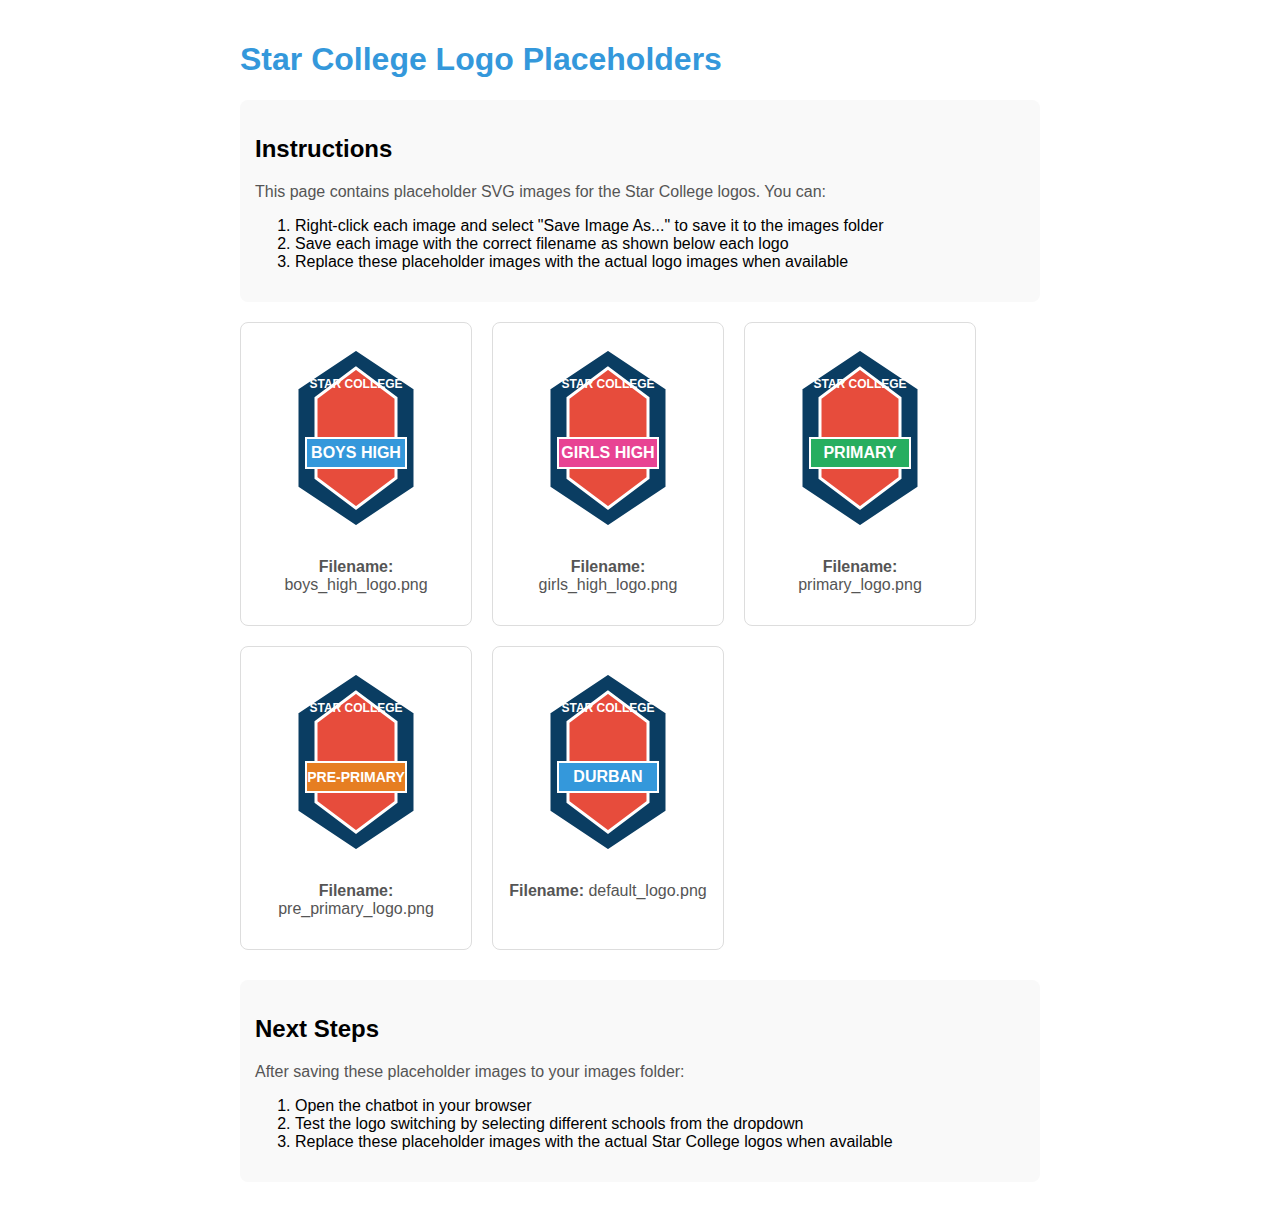
<file: images/placeholder.html>
<!DOCTYPE html>
<html lang="en">
<head>
    <meta charset="UTF-8">
    <meta name="viewport" content="width=device-width, initial-scale=1.0">
    <title>Star College Logo Placeholders</title>
    <style>
        body {
            font-family: Arial, sans-serif;
            max-width: 800px;
            margin: 0 auto;
            padding: 20px;
        }
        .logo-container {
            display: flex;
            flex-wrap: wrap;
            gap: 20px;
            margin-top: 20px;
        }
        .logo-item {
            border: 1px solid #ddd;
            padding: 15px;
            border-radius: 8px;
            width: 200px;
            text-align: center;
        }
        .logo-item img {
            max-width: 100%;
            height: auto;
        }
        h1 {
            color: #3498db;
        }
        p {
            color: #555;
        }
        .instructions {
            background-color: #f9f9f9;
            padding: 15px;
            border-radius: 8px;
            margin-bottom: 20px;
        }
    </style>
</head>
<body>
    <h1>Star College Logo Placeholders</h1>
    
    <div class="instructions">
        <h2>Instructions</h2>
        <p>This page contains placeholder SVG images for the Star College logos. You can:</p>
        <ol>
            <li>Right-click each image and select "Save Image As..." to save it to the images folder</li>
            <li>Save each image with the correct filename as shown below each logo</li>
            <li>Replace these placeholder images with the actual logo images when available</li>
        </ol>
    </div>
    
    <div class="logo-container">
        <div class="logo-item">
            <svg width="200" height="200" viewBox="0 0 200 200" xmlns="http://www.w3.org/2000/svg">
                <polygon points="100,10 40,50 40,150 100,190 160,150 160,50" fill="#0a3d62" stroke="#fff" stroke-width="5"/>
                <polygon points="100,30 60,60 60,140 100,170 140,140 140,60" fill="#e74c3c" stroke="#fff" stroke-width="3"/>
                <rect x="50" y="100" width="100" height="30" fill="#3498db" stroke="#fff" stroke-width="2"/>
                <text x="100" y="120" font-family="Arial" font-size="16" font-weight="bold" text-anchor="middle" fill="#fff">BOYS HIGH</text>
                <text x="100" y="50" font-family="Arial" font-size="12" font-weight="bold" text-anchor="middle" fill="#fff">STAR COLLEGE</text>
            </svg>
            <p><strong>Filename:</strong> boys_high_logo.png</p>
        </div>
        
        <div class="logo-item">
            <svg width="200" height="200" viewBox="0 0 200 200" xmlns="http://www.w3.org/2000/svg">
                <polygon points="100,10 40,50 40,150 100,190 160,150 160,50" fill="#0a3d62" stroke="#fff" stroke-width="5"/>
                <polygon points="100,30 60,60 60,140 100,170 140,140 140,60" fill="#e74c3c" stroke="#fff" stroke-width="3"/>
                <rect x="50" y="100" width="100" height="30" fill="#e84393" stroke="#fff" stroke-width="2"/>
                <text x="100" y="120" font-family="Arial" font-size="16" font-weight="bold" text-anchor="middle" fill="#fff">GIRLS HIGH</text>
                <text x="100" y="50" font-family="Arial" font-size="12" font-weight="bold" text-anchor="middle" fill="#fff">STAR COLLEGE</text>
            </svg>
            <p><strong>Filename:</strong> girls_high_logo.png</p>
        </div>
        
        <div class="logo-item">
            <svg width="200" height="200" viewBox="0 0 200 200" xmlns="http://www.w3.org/2000/svg">
                <polygon points="100,10 40,50 40,150 100,190 160,150 160,50" fill="#0a3d62" stroke="#fff" stroke-width="5"/>
                <polygon points="100,30 60,60 60,140 100,170 140,140 140,60" fill="#e74c3c" stroke="#fff" stroke-width="3"/>
                <rect x="50" y="100" width="100" height="30" fill="#27ae60" stroke="#fff" stroke-width="2"/>
                <text x="100" y="120" font-family="Arial" font-size="16" font-weight="bold" text-anchor="middle" fill="#fff">PRIMARY</text>
                <text x="100" y="50" font-family="Arial" font-size="12" font-weight="bold" text-anchor="middle" fill="#fff">STAR COLLEGE</text>
            </svg>
            <p><strong>Filename:</strong> primary_logo.png</p>
        </div>
        
        <div class="logo-item">
            <svg width="200" height="200" viewBox="0 0 200 200" xmlns="http://www.w3.org/2000/svg">
                <polygon points="100,10 40,50 40,150 100,190 160,150 160,50" fill="#0a3d62" stroke="#fff" stroke-width="5"/>
                <polygon points="100,30 60,60 60,140 100,170 140,140 140,60" fill="#e74c3c" stroke="#fff" stroke-width="3"/>
                <rect x="50" y="100" width="100" height="30" fill="#e67e22" stroke="#fff" stroke-width="2"/>
                <text x="100" y="120" font-family="Arial" font-size="14" font-weight="bold" text-anchor="middle" fill="#fff">PRE-PRIMARY</text>
                <text x="100" y="50" font-family="Arial" font-size="12" font-weight="bold" text-anchor="middle" fill="#fff">STAR COLLEGE</text>
            </svg>
            <p><strong>Filename:</strong> pre_primary_logo.png</p>
        </div>
        
        <div class="logo-item">
            <svg width="200" height="200" viewBox="0 0 200 200" xmlns="http://www.w3.org/2000/svg">
                <polygon points="100,10 40,50 40,150 100,190 160,150 160,50" fill="#0a3d62" stroke="#fff" stroke-width="5"/>
                <polygon points="100,30 60,60 60,140 100,170 140,140 140,60" fill="#e74c3c" stroke="#fff" stroke-width="3"/>
                <rect x="50" y="100" width="100" height="30" fill="#3498db" stroke="#fff" stroke-width="2"/>
                <text x="100" y="120" font-family="Arial" font-size="16" font-weight="bold" text-anchor="middle" fill="#fff">DURBAN</text>
                <text x="100" y="50" font-family="Arial" font-size="12" font-weight="bold" text-anchor="middle" fill="#fff">STAR COLLEGE</text>
            </svg>
            <p><strong>Filename:</strong> default_logo.png</p>
        </div>
    </div>
    
    <div class="instructions" style="margin-top: 30px;">
        <h2>Next Steps</h2>
        <p>After saving these placeholder images to your images folder:</p>
        <ol>
            <li>Open the chatbot in your browser</li>
            <li>Test the logo switching by selecting different schools from the dropdown</li>
            <li>Replace these placeholder images with the actual Star College logos when available</li>
        </ol>
    </div>
</body>
</html>
</file>
